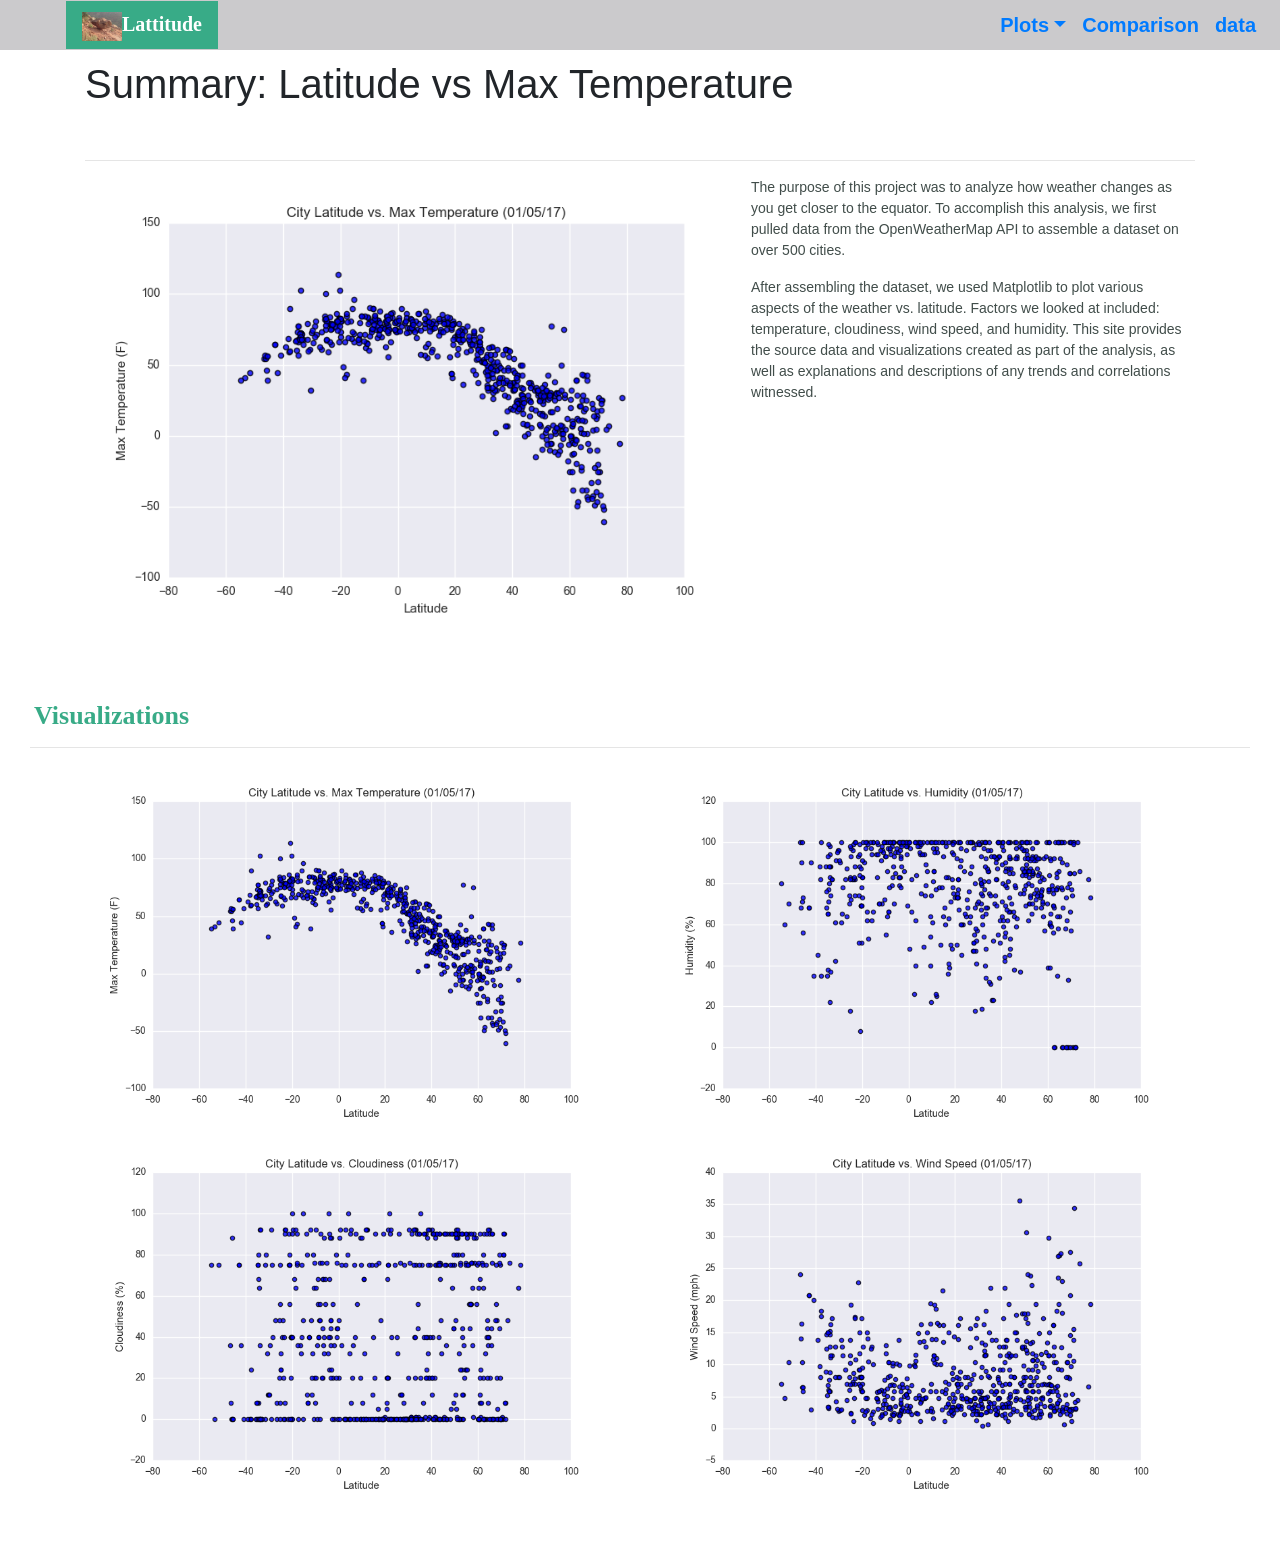
<file: index.html>
<!DOCTYPE html>
<html>
<head>
  <meta charset="UTF-8">
  <meta name="viewport" content="width=device-width, initial-scale=1"> 
  <meta http-equiv="X-UA-Compatible" content="ie=edge">
  <title>Weather Changes </title>
  <link rel="stylesheet" href="https://maxcdn.bootstrapcdn.com/bootstrap/4.0.0/css/bootstrap.min.css" integrity="sha384-Gn5384xqQ1aoWXA+058RXPxPg6fy4IWvTNh0E263XmFcJlSAwiGgFAW/dAiS6JXm" crossorigin="anonymous">
  <link rel="stylesheet" href="https://maxcdn.bootstrapcdn.com/bootstrap/4.4.1/css/bootstrap.min.css">
  <script src="https://ajax.googleapis.com/ajax/libs/jquery/3.4.1/jquery.min.js"></script>
  <script src="https://cdnjs.cloudflare.com/ajax/libs/popper.js/1.16.0/umd/popper.min.js"></script>
  <script src="https://maxcdn.bootstrapcdn.com/bootstrap/4.4.1/js/bootstrap.min.js"></script> 
	<link rel="stylesheet" type="text/css" href="style.css">
​
</head>

<body>
    <div class="navigation">
      <nav class="navbar fixed-top navbar-expand-lg">
          <a class="navbar-brand" href="index.html"><img src="Resources/assets/images/IMG-1922 (3).jpg" alt="Logo" style="width:40px;">Lattitude</a>
          <button class="navbar-toggler border" type="button" data-toggle="collapse" data-target="#navbarNavDropdown" aria-controls="navbarNavDropdown" aria-expanded="false" aria-label="Toggle navigation">
            <span class="navbar-toggler-icon"></span>
          </button>
    <!--collect the nav bars-->
    <div class="collapse navbar-collapse" id="navbarNavDropdown">
      <ul class="navbar-nav ml-auto">
        <li class="nav-item dropdown">
          <a href="#" class="nav-link dropdown-toggle" data-toggle="dropdown" id="navbarDropdownMenuLink" role="button" aria-haspopup="true" aria-expanded="false">Plots</a>
            <div class="dropdown-menu" aria-labelledby="navbarDropdownMenuLink">
            <a class="dropdown-item" href="temp1.html">Max Temperature</a>
            <a class="dropdown-item" href="humidity.html">Humidity</a>
            <a class="dropdown-item" href="cloudiness.html">Cloudiness</a>
            <a class="dropdown-item" href="wind.html">Wind Speed</a>
          </div>
        </li>
        <li class="nav-item">
          <a class="nav-link" href="comparison.html">Comparison</a>
       </li>
        <li class="nav-item">
          <a class="nav-link" href="data.html">data</a>
        </li>
      </ul>
    </div>
      </nav>
    </div>
    <!--END OF NAV BAR-->
    <!--strat of the container-->
    <div class ="container">
      <div class="row">
        <div class="col-log-7 col-md-12">
          <div class="description-contenet">
           <h1 class="desciption-head"> Summary: Latitude vs Max Temperature </h1>
            <hr>
            <img src="Resources/assets/images/Fig1.png" alt="Latitude vs Max Temperature" class="description-image">
            
              <p>The purpose of this project was to analyze how weather changes as you get closer to the equator. To accomplish this analysis,
               we first pulled data from the OpenWeatherMap API to assemble a dataset on over 500 cities.</p>
              <p>After assembling the dataset, we used Matplotlib to plot various aspects of the weather vs. latitude. Factors we 
              looked at included: temperature, cloudiness, wind speed, and humidity. This site provides the source 
              data and visualizations created as part of the analysis, as well as explanations and descriptions of any trends and correlations witnessed.</p>
          
          </div>
        </div>
      </div>
    </div>
  </div>

<section id="imageNav-area">
  <div class="imageNav-content">
    <h2 class="imageNav-header">Visualizations</h2>
    <hr />
    <div class="container">
<div class="row">
<div class="col-6">
          <a href="temp.html">
    <img src="Resources/assets/images/Fig1.png" alt="Latitude vs. Max Temperature", title="Latitude vs. Max Temperature" class="imageNav-photo">
  </a>
</div>
<div class="col-6">
          <a href="humidity.html">
    <img src="Resources/assets/images/Fig2.png" alt="Latitude vs. Humidity", title="Latitude vs. Humidity" class="imageNav-photo">
    </a>
          </div>
<div class="col-6">
          <a href="cloudiness.html">
    <img src="Resources/assets/images/Fig3.png" alt="Latitude vs. Cloudiness", title="Latitude vs. Cloudiness", class="imageNav-photo">
  </a>
</div>
<div class="col-6">
          <a href="wind.html">
    <img src="Resources/assets/images/Fig4.png" alt="Latitude vs. Wind Speed", title="Latitude vs. Wind Speed", class="imageNav-photo">
  </a>
</div>
      </div>
</div>
  </div>
</section>
</body>
</html>
</file>
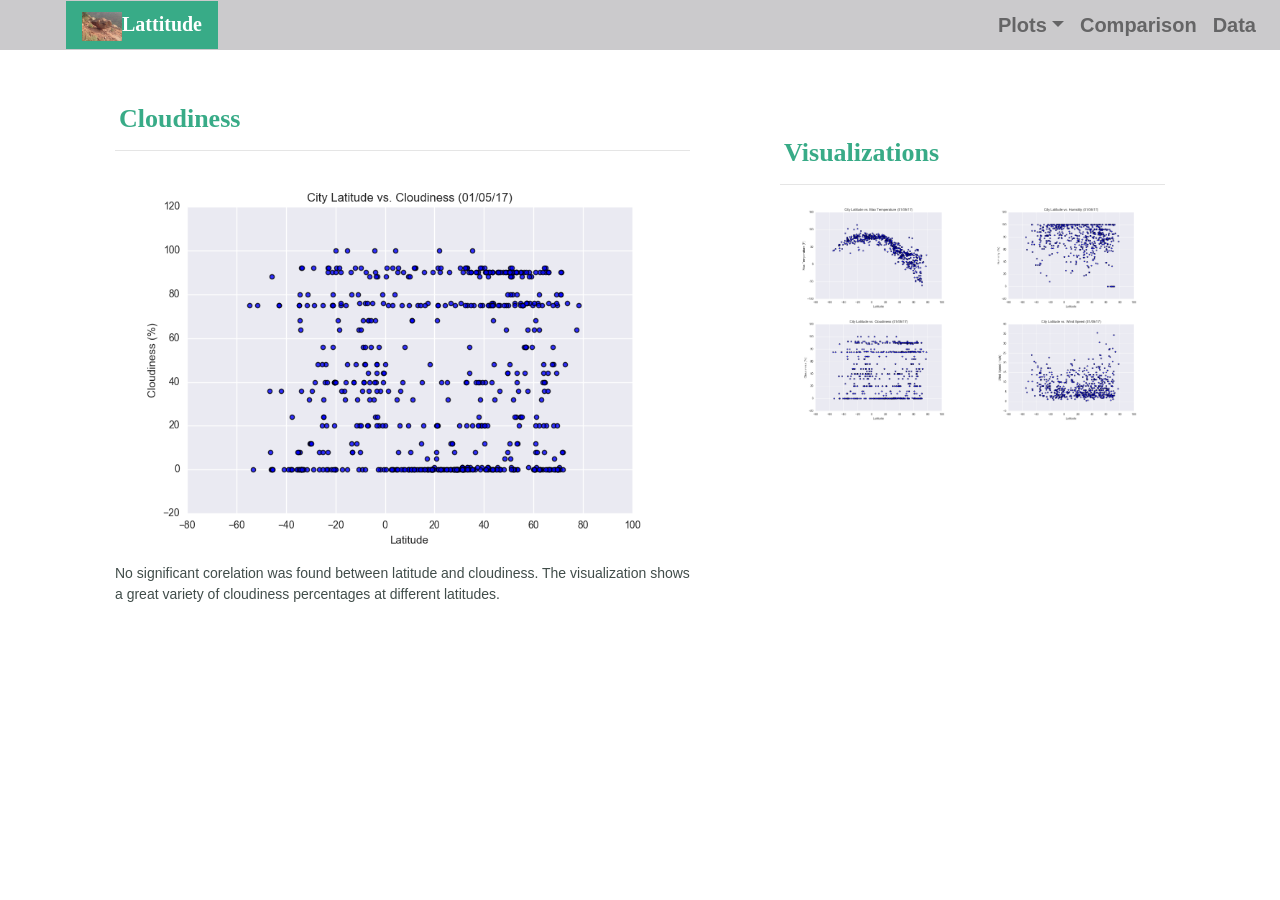
<file: cloudiness.html>
<!DOCTYPE html>
<html lang="en-us">
  <head>
​
    <meta charset="UTF-8">
    <meta name="viewport" content="width=device-width, initial-scale=1">
    <meta http-equiv="X-UA-Compatible" content="ie=edge">
​
    <title>Weather Changes</title>
​
	<link rel="stylesheet" href="https://maxcdn.bootstrapcdn.com/bootstrap/4.0.0/css/bootstrap.min.css" integrity="sha384-Gn5384xqQ1aoWXA+058RXPxPg6fy4IWvTNh0E263XmFcJlSAwiGgFAW/dAiS6JXm" crossorigin="anonymous">
    
	<link rel="stylesheet" type="text/css" href="style.css">
​
  </head>
​
  <body>
    <!-- Start of navbar -->
	<div class="navigation">
    <!-- A grey horizontal navbar that becomes vertical on large screens -->
	  <nav class="navbar fixed-top navbar-expand-lg navbar-light">
        <!-- <a class="navbar-brand" href="index.html">Lattitude</a> -->
        <a class="navbar-brand" href="index.html"><img src="Resources/assets/images/IMG-1922 (3).jpg" alt="Logo" style="width:40px;">Lattitude</a> 
        <button class="navbar-toggler border" type="button" data-toggle="collapse" data-target="#navbarNavDropdown" aria-controls="navbarNavDropdown" aria-expanded="false" aria-label="Toggle navigation">
          <span class="navbar-toggler-icon"></span>
        </button>
​
        <!-- Collect the nav links, forms, and other content for toggling -->
        <div class="collapse navbar-collapse" id="navbarNavDropdown">
          <ul class="navbar-nav ml-auto">
            <li class="nav-item dropdown">
              <a href="#" class="nav-link dropdown-toggle" data-toggle="dropdown" id="navbarDropdownMenuLink" role="button" aria-haspopup="true" aria-expanded="false">Plots</a>
              <div class="dropdown-menu" aria-labelledby="navbarDropdownMenuLink">
                <a class="dropdown-item" href="temp1.html">Max Temperature</a>
                <a class="dropdown-item" href="humidity.html">Humidity</a>
                <a class="dropdown-item" href="cloudiness.html">Cloudiness</a>
                <a class="dropdown-item" href="wind.html">Wind Speed</a>
              </div>
            </li>
            <li class="nav-item">
	<a class="nav-link" href="comparison.html">Comparison</a>
			</li>		  
            <li class="nav-item">
			  <a class="nav-link" href="data.html">Data</a>
			</li>
          </ul>
        </div>
      </nav>
	</div>
    <!-- End of navbar -->
​
    <!-- Start of container -->
    <div class="container">
      <section class="row">
        <div class="col-lg-7 col-md-12">
          <div class="description-content">
            <h1 class="description-header">Cloudiness</h1>
            <hr>
            <img src="Resources/assets/images/Fig3.png" alt="Latitude vs. Cloudiness">
            <p>No significant corelation was found between latitude and cloudiness. The visualization shows a great variety of cloudiness percentages at different latitudes.</p>
          </div>
        </div>
        <div class="col-lg-5 col-md-12">
​
          <!-- Start of Visualizations imageNav Area -->
          <section id="imageNav-area">
            <div class="imageNav-content">
              <h2 class="imageNav-header">Visualizations</h2>
              <hr />
              <div class="container">
			    <div class="row">
				  <div class="col-6">
                    <a href="temp1.html">
				      <img src="Resources/assets/images/Fig1.png" alt="Latitude vs. Max Temperature", title="Latitude vs. Max Temperature" class="imageNav-photo">
				    </a>
				  </div>
				  <div class="col-6">
                    <a href="humidity.html">
				      <img src="Resources/assets/images/Fig2.png" alt="Latitude vs. Humidity", title="Latitude vs. Humidity" class="imageNav-photo">
			        </a>
				  </div>
				  <div class="col-6">
                    <a href="cloudiness.html">
				      <img src="Resources/assets/images/Fig3.png" alt="Latitude vs. Cloudiness", title="Latitude vs. Cloudiness", class="imageNav-photo">
				    </a>
				  </div>
				  <div class="col-6">
                    <a href="wind.html">
				      <img src="Resources/assets/images/Fig4.png" alt="Latitude vs. Wind Speed", title="Latitude vs. Wind Speed", class="imageNav-photo">
				    </a>
				  </div>
                </div>
			  </div>
            </div>
          </section>
          <!-- End of the Visualizations imageNav Area -->
​
        </div>
      </section>
    </div>
    <!-- End of container -->
​
   
​

	<!-- jQuery first, then Popper.js, then Bootstrap JS -->
    <script src="https://code.jquery.com/jquery-3.2.1.slim.min.js" integrity="sha384-KJ3o2DKtIkvYIK3UENzmM7KCkRr/rE9/Qpg6aAZGJwFDMVNA/GpGFF93hXpG5KkN" crossorigin="anonymous"></script>
    <script src="https://cdnjs.cloudflare.com/ajax/libs/popper.js/1.12.9/umd/popper.min.js" integrity="sha384-ApNbgh9B+Y1QKtv3Rn7W3mgPxhU9K/ScQsAP7hUibX39j7fakFPskvXusvfa0b4Q" crossorigin="anonymous"></script>
    <script src="https://maxcdn.bootstrapcdn.com/bootstrap/4.0.0/js/bootstrap.min.js" integrity="sha384-JZR6Spejh4U02d8jOt6vLEHfe/JQGiRRSQQxSfFWpi1MquVdAyjUar5+76PVCmYl" crossorigin="anonymous"></script>
  </body>
​
</html>
</file>
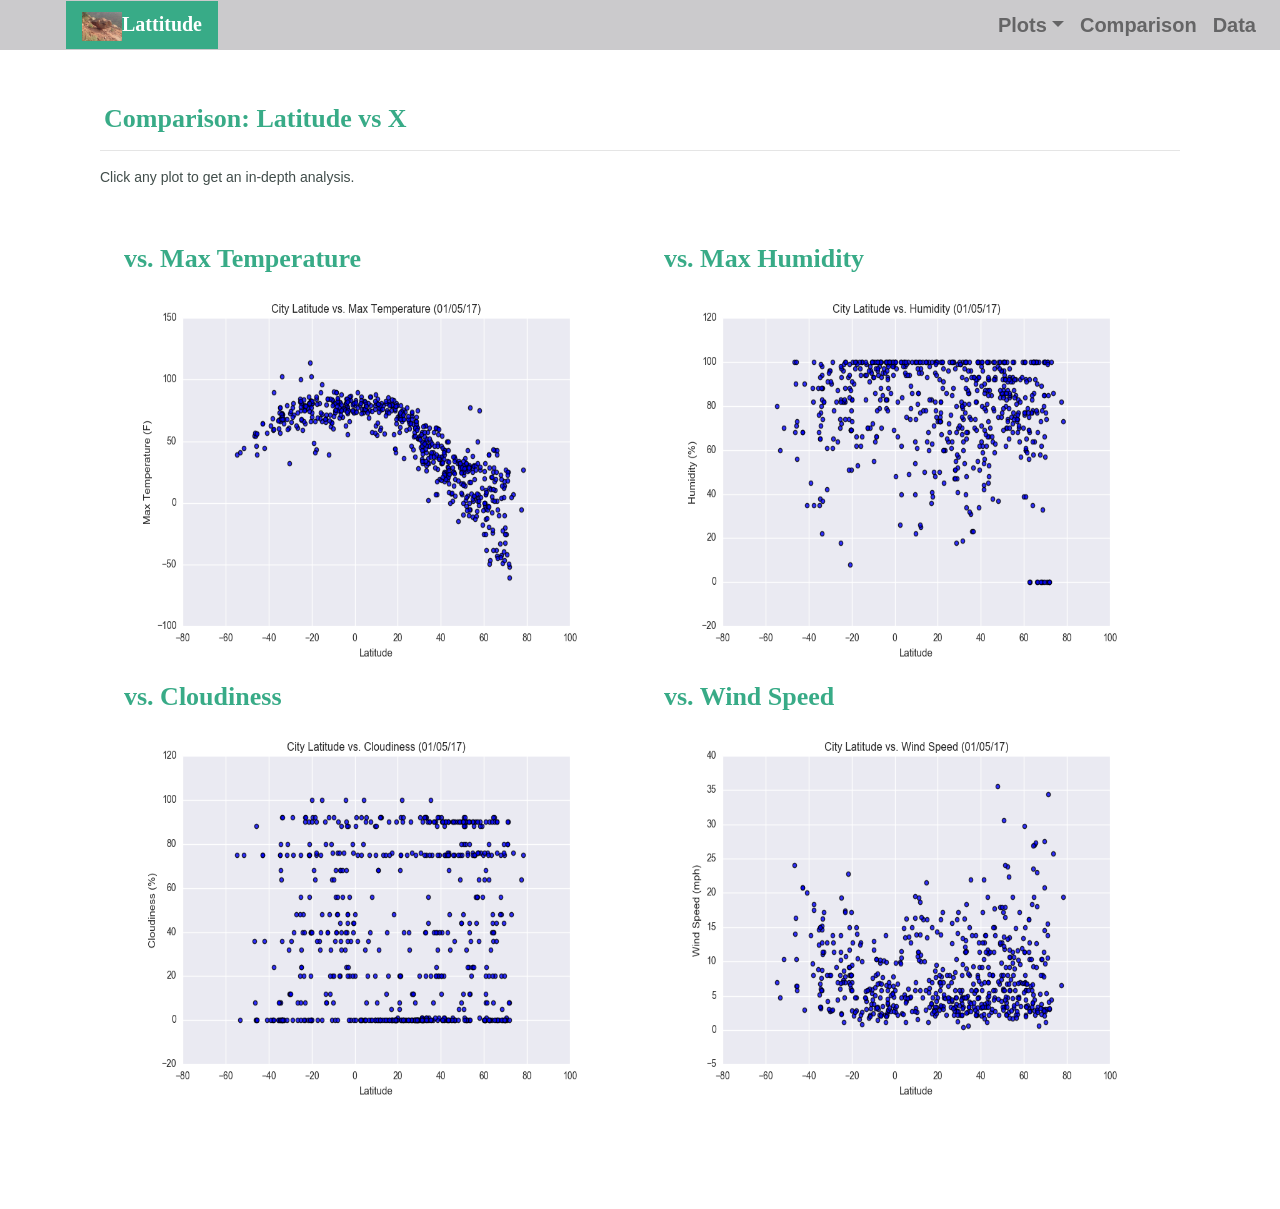
<file: comparison.html>
<!DOCTYPE html>
<html lang="en-us">
  <head>
​
    <meta charset="UTF-8">
    <meta name="viewport" content="width=device-width, initial-scale=1">
    <meta http-equiv="X-UA-Compatible" content="ie=edge">
​
    <title>Weather Changes</title>
​
	<link rel="stylesheet" href="https://maxcdn.bootstrapcdn.com/bootstrap/4.0.0/css/bootstrap.min.css" integrity="sha384-Gn5384xqQ1aoWXA+058RXPxPg6fy4IWvTNh0E263XmFcJlSAwiGgFAW/dAiS6JXm" crossorigin="anonymous">
    
	<link rel="stylesheet" type="text/css" href="style.css">
​
  </head>
​
  <body>
    <!-- Start of navbar -->
	<div class="navigation">
	  <nav class="navbar fixed-top navbar-expand-lg navbar-light">
        <!-- <a class="navbar-brand" href="index.html">Lattitude</a> -->
        <a class="navbar-brand" href="index.html"><img src="Resources/assets/images/IMG-1922 (3).jpg" alt="Logo" style="width:40px;">Lattitude</a>
        <button class="navbar-toggler border" type="button" data-toggle="collapse" data-target="#navbarNavDropdown" aria-controls="navbarNavDropdown" aria-expanded="false" aria-label="Toggle navigation">
          <span class="navbar-toggler-icon"></span>
        </button>
​
        <!-- Collect the nav links, forms, and other content for toggling -->
        <div class="collapse navbar-collapse" id="navbarNavDropdown">
          <ul class="navbar-nav ml-auto">
            <li class="nav-item dropdown">
              <a href="#" class="nav-link dropdown-toggle" data-toggle="dropdown" id="navbarDropdownMenuLink" role="button" aria-haspopup="true" aria-expanded="false">Plots</a>
              <div class="dropdown-menu" aria-labelledby="navbarDropdownMenuLink">
                <a class="dropdown-item" href="temp1.html">Max Temperature</a>
                <a class="dropdown-item" href="humidity.html">Humidity</a>
                <a class="dropdown-item" href="cloudiness.html">Cloudiness</a>
                <a class="dropdown-item" href="wind.html">Wind Speed</a>
              </div>
            </li>
            <li class="nav-item">
			  <a class="nav-link" href="comparison.html">Comparison</a>
			</li>
            <li class="nav-item">
			  <a class="nav-link" href="data.html">Data</a>
			</li>
          </ul>
        </div>
      </nav>
	</div>
    <!-- End of navbar -->
​
    <!-- Start of container -->
    <div class="container">
      <section class="row">
        <div>
          <div class="description-content">
            <h1 class="description-header">Comparison: Latitude vs X</h1>
            <hr>
			<p>Click any plot to get an in-depth analysis.</p>
            <div class="container" style="padding-bottom: 40px;">
			  <div class="row">
				<div class="col-lg-6" style="padding: 20px;">
				  <div class="imageNav-header">vs. Max Temperature</div>
                  <a href="temp1.html">
				    <img src="Resources/assets/images/Fig1.png" alt="Latitude vs. Max Temperature", title="Latitude vs. Max Temperature" class="imageNav-photo">
				  </a>
				</div>
				<div class="col-lg-6" style="padding: 20px;">
				  <div class="imageNav-header">vs. Max Humidity</div>
                  <a href="humidity.html">
				    <img src="Resources/assets/images/Fig2.png" alt="Latitude vs. Humidity", title="Latitude vs. Humidity" class="imageNav-photo">
			      </a>
				</div>
				<div class="col-lg-6" style="padding: 20px;">
				  <div class="imageNav-header">vs. Cloudiness</div>
                  <a href="cloudiness.html">
				    <img src="Resources/assets/images/Fig3.png" alt="Latitude vs. Cloudiness", title="Latitude vs. Cloudiness", class="imageNav-photo">
				  </a>
				</div>
				<div class="col-lg-6" style="padding: 20px;">
				  <div class="imageNav-header">vs. Wind Speed</div>
                  <a href="wind.html">
				    <img src="Resources/assets/images/Fig4.png" alt="Latitude vs. Wind Speed", title="Latitude vs. Wind Speed", class="imageNav-photo">
				  </a>
				</div>
              </div>
			</div>
          </div>

        </div>
      </section>
    </div>
    <!-- End of container -->
​
​

	<!-- jQuery first, then Popper.js, then Bootstrap JS -->
    <script src="https://code.jquery.com/jquery-3.2.1.slim.min.js" integrity="sha384-KJ3o2DKtIkvYIK3UENzmM7KCkRr/rE9/Qpg6aAZGJwFDMVNA/GpGFF93hXpG5KkN" crossorigin="anonymous"></script>
    <script src="https://cdnjs.cloudflare.com/ajax/libs/popper.js/1.12.9/umd/popper.min.js" integrity="sha384-ApNbgh9B+Y1QKtv3Rn7W3mgPxhU9K/ScQsAP7hUibX39j7fakFPskvXusvfa0b4Q" crossorigin="anonymous"></script>
    <script src="https://maxcdn.bootstrapcdn.com/bootstrap/4.0.0/js/bootstrap.min.js" integrity="sha384-JZR6Spejh4U02d8jOt6vLEHfe/JQGiRRSQQxSfFWpi1MquVdAyjUar5+76PVCmYl" crossorigin="anonymous"></script>
  </body>

</html>
</file>
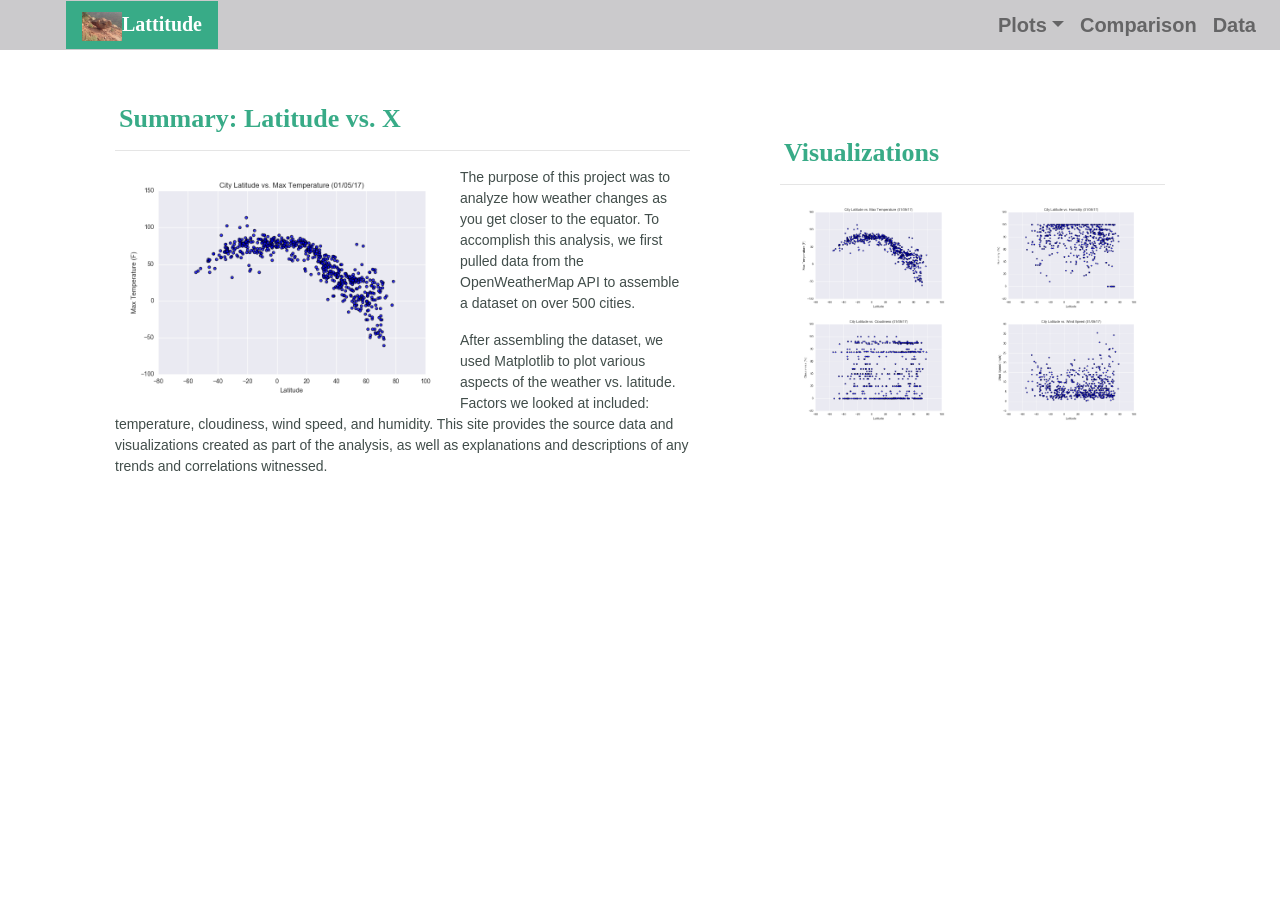
<file: data.html>
<!DOCTYPE html>
<html lang="en-us">
  <head>
​
    <meta charset="UTF-8">
    <meta name="viewport" content="width=device-width, initial-scale=1">
    <meta http-equiv="X-UA-Compatible" content="ie=edge">
​
    <title>Weather Changes</title>
​
	<link rel="stylesheet" href="https://maxcdn.bootstrapcdn.com/bootstrap/4.0.0/css/bootstrap.min.css" integrity="sha384-Gn5384xqQ1aoWXA+058RXPxPg6fy4IWvTNh0E263XmFcJlSAwiGgFAW/dAiS6JXm" crossorigin="anonymous">
    
	<link rel="stylesheet" type="text/css" href="style.css">
​
  </head>
​
  <body>
    <!-- Start of navbar -->
	<div class="navigation">
	  <nav class="navbar fixed-top navbar-expand-lg navbar-light">
        <!-- <a class="navbar-brand" href="index.html">Lattitude</a> -->
        <a class="navbar-brand" href="index.html"><img src="Resources/assets/images/IMG-1922 (3).jpg" alt="Logo" style="width:40px;">Lattitude</a>
        <button class="navbar-toggler border" type="button" data-toggle="collapse" data-target="#navbarNavDropdown" aria-controls="navbarNavDropdown" aria-expanded="false" aria-label="Toggle navigation">
          <span class="navbar-toggler-icon"></span>
        </button>
​
        <!-- Collect the nav links, forms, and other content for toggling -->
        <div class="collapse navbar-collapse" id="navbarNavDropdown">
          <ul class="navbar-nav ml-auto">
            <li class="nav-item dropdown">
              <a href="#" class="nav-link dropdown-toggle" data-toggle="dropdown" id="navbarDropdownMenuLink" role="button" aria-haspopup="true" aria-expanded="false">Plots</a>
              <div class="dropdown-menu" aria-labelledby="navbarDropdownMenuLink">
                <a class="dropdown-item" href="temp1.html">Max Temperature</a>
                <a class="dropdown-item" href="humidity.html">Humidity</a>
                <a class="dropdown-item" href="cloudiness.html">Cloudiness</a>
                <a class="dropdown-item" href="wind.html">Wind Speed</a>
              </div>
            </li>
            <li class="nav-item">
			  <a class="nav-link" href="comparison.html">Comparison</a> 
			</li>
            <li class="nav-item">
			  <a class="nav-link" href="data.html">Data</a>
			</li>
          </ul>
        </div>
      </nav>
	</div>
    <!-- End of navbar -->
​
  <!-- Start of container -->
    <div class="container">
      <section class="row">
        <div class="col-lg-7 col-md-12">
          <div class="description-content">
            <h1 class="description-header">Summary: Latitude vs. X</h1>
            <hr>
            <img src="Resources/assets/images/Fig1.png" alt="Latitude vs. Max Temperature" class="description-image">
            <p>The purpose of this project was to analyze how weather changes as you get closer to the equator. To accomplish this analysis, we first pulled data from the OpenWeatherMap API to assemble a dataset on over 500 cities.</p>
            <p>After assembling the dataset, we used Matplotlib to plot various aspects of the weather vs. latitude. Factors we looked at included: temperature, cloudiness, wind speed, and humidity. This site provides the source data and visualizations created as part of the analysis, as well as explanations and descriptions of any trends and correlations witnessed.</p>
          </div>
        </div>
        <div class="col-lg-5 col-md-12">
​
          <!-- Start of Visualizations imageNav Area -->
          <section id="imageNav-area">
            <div class="imageNav-content">
              <h2 class="imageNav-header">Visualizations</h2>
              <hr />
              <div class="container">
			    <div class="row">
				  <div class="col-6">
                    <a href="temp1.html">
				      <img src="Resources/assets/images/Fig1.png" alt="Latitude vs. Max Temperature", title="Latitude vs. Max Temperature" class="imageNav-photo">
				    </a>
				  </div>
				  <div class="col-6">
                    <a href="humidity.html">
				      <img src="Resources/assets/images/Fig2.png" alt="Latitude vs. Humidity", title="Latitude vs. Humidity" class="imageNav-photo">
			        </a>
                    </div>
				  <div class="col-6">
                    <a href="cloudiness.html">
				      <img src="Resources/assets/images/Fig3.png" alt="Latitude vs. Cloudiness", title="Latitude vs. Cloudiness", class="imageNav-photo">
				    </a>
				  </div>
				  <div class="col-6">
                    <a href="wind.html">
				      <img src="Resources/assets/images/Fig4.png" alt="Latitude vs. Wind Speed", title="Latitude vs. Wind Speed", class="imageNav-photo">
				    </a>
				  </div>
                </div>
			  </div>
            </div>
          </section>
          <!-- End of the Visualizations imageNav Area -->
​
        </div>
      </section>
    </div>
    <!-- End of container -->
​
​

	<!-- jQuery first, then Popper.js, then Bootstrap JS -->
    <script src="https://code.jquery.com/jquery-3.2.1.slim.min.js" integrity="sha384-KJ3o2DKtIkvYIK3UENzmM7KCkRr/rE9/Qpg6aAZGJwFDMVNA/GpGFF93hXpG5KkN" crossorigin="anonymous"></script>
    <script src="https://cdnjs.cloudflare.com/ajax/libs/popper.js/1.12.9/umd/popper.min.js" integrity="sha384-ApNbgh9B+Y1QKtv3Rn7W3mgPxhU9K/ScQsAP7hUibX39j7fakFPskvXusvfa0b4Q" crossorigin="anonymous"></script>
    <script src="https://maxcdn.bootstrapcdn.com/bootstrap/4.0.0/js/bootstrap.min.js" integrity="sha384-JZR6Spejh4U02d8jOt6vLEHfe/JQGiRRSQQxSfFWpi1MquVdAyjUar5+76PVCmYl" crossorigin="anonymous"></script>
  </body>
​
</html>
</file>
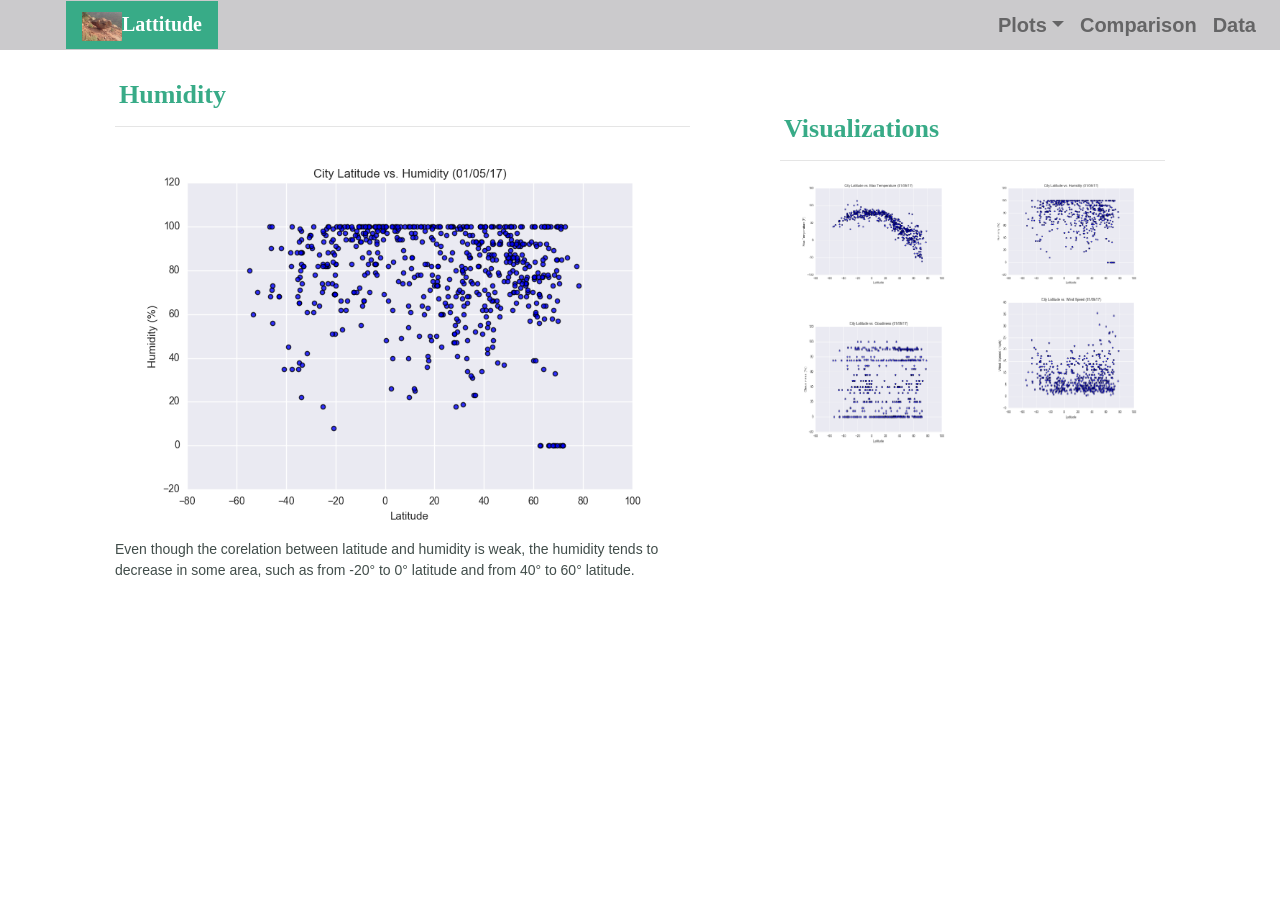
<file: humidity.html>
<!DOCTYPE html>
<html lang="en-us">
  <head>
​
    <meta charset="UTF-8">
    <meta name="viewport" content="width=device-width, initial-scale=1">
    <meta http-equiv="X-UA-Compatible" content="ie=edge">
​
    <title>Weather Changes</title>
​
	<link rel="stylesheet" href="https://maxcdn.bootstrapcdn.com/bootstrap/4.0.0/css/bootstrap.min.css" integrity="sha384-Gn5384xqQ1aoWXA+058RXPxPg6fy4IWvTNh0E263XmFcJlSAwiGgFAW/dAiS6JXm" crossorigin="anonymous">
    
	<link rel="stylesheet" type="text/css" href="style.css">
​
  </head>

  <body>
    <!-- Start of navbar -->
	<div class="navigation">
	  <nav class="navbar fixed-top navbar-expand-lg navbar-light">
        <!-- <a class="navbar-brand" href="index.html">Lattitude</a> -->
        <a class="navbar-brand" href="index.html"><img src="Resources/assets/images/IMG-1922 (3).jpg" alt="Logo" style="width:40px;">Lattitude</a>
        <button class="navbar-toggler border" type="button" data-toggle="collapse" data-target="#navbarNavDropdown" aria-controls="navbarNavDropdown" aria-expanded="false" aria-label="Toggle navigation">
          <span class="navbar-toggler-icon"></span>
        </button>
​
        <!-- Collect the nav links, forms, and other content for toggling -->
        <div class="collapse navbar-collapse" id="navbarNavDropdown">
          <ul class="navbar-nav ml-auto">
            <li class="nav-item dropdown">
              <a href="#" class="nav-link dropdown-toggle" data-toggle="dropdown" id="navbarDropdownMenuLink" role="button" aria-haspopup="true" aria-expanded="false">Plots</a>
              <div class="dropdown-menu" aria-labelledby="navbarDropdownMenuLink">
                <a class="dropdown-item" href="temp1.html">Max Temperature</a>
                <a class="dropdown-item" href="humidity.html">Humidity</a>
                <a class="dropdown-item" href="cloudiness.html">Cloudiness</a>
                <a class="dropdown-item" href="wind.html">Wind Speed</a>
              </div>
            </li>
            <li class="nav-item">
			  <a class="nav-link" href="comparison.html">Comparison</a>
			</li>
            <li class="nav-item">
			  <a class="nav-link" href="data.html">Data</a>
			</li>
          </ul>
        </div>
      </nav>
	</div>

    <!-- End of navbar -->

    <!-- Start of container -->
    <div class="container">
      <section class="row">
        <div class="col-lg-7 col-md-12">
          <div class="description-content">
            <h1 class="description-header">Humidity</h1>
            <hr>
            <img src="Resources/assets/images/Fig2.png" alt="Latitude vs. Humidity">
            <p>Even though the corelation between latitude and humidity is weak, the humidity tends to decrease in some area, such as from -20&deg to 0&deg latitude and from 40&deg to 60&deg latitude.</p>
          </div>
        </div>
        <div class="col-lg-5 col-md-12">
​
          <!-- Start of Visualizations imageNav Area -->
          <section id="imageNav-area">
            <div class="imageNav-content">
              <h2 class="imageNav-header">Visualizations</h2>
              <hr />
              <div class="container">
			    <div class="row">
				  <div class="col-6">
                    <a href="temp1.html">
				      <img src="Resources/assets/images/Fig1.png" alt="Latitude vs. Max Temperature", title="Latitude vs. Max Temperature" class="imageNav-photo">
				    </a>
				  </div>
				  <div class="col-6">
                    <a href="humidity.html">
				      <img src="Resources/assets/images/Fig2.png" alt="Latitude vs. Humidity", title="Latitude vs. Humidity" class="imageNav-photo">
			        </a>
				  </div>
				  <div class="col-6">
​                   <a href="cloudiness.html">
				      <img src="Resources/assets/images/Fig3.png" alt="Latitude vs. Cloudiness", title="Latitude vs. Cloudiness", class="imageNav-photo">
				    </a>
				  </div>
				  <div class="col-6">
                    <a href="wind.html">
				      <img src="Resources/assets/images/Fig4.png" alt="Latitude vs. Wind Speed", title="Latitude vs. Wind Speed", class="imageNav-photo">
				    </a>
				  </div>
                </div>
			  </div>
            </div>
          </section>
          <!-- End of the Visualizations imageNav Area -->
​
        </div>
      </section>
    </div>
    <!-- End of container -->

	<!-- jQuery first, then Popper.js, then Bootstrap JS -->
    <script src="https://code.jquery.com/jquery-3.2.1.slim.min.js" integrity="sha384-KJ3o2DKtIkvYIK3UENzmM7KCkRr/rE9/Qpg6aAZGJwFDMVNA/GpGFF93hXpG5KkN" crossorigin="anonymous"></script>
    <script src="https://cdnjs.cloudflare.com/ajax/libs/popper.js/1.12.9/umd/popper.min.js" integrity="sha384-ApNbgh9B+Y1QKtv3Rn7W3mgPxhU9K/ScQsAP7hUibX39j7fakFPskvXusvfa0b4Q" crossorigin="anonymous"></script>
    <script src="https://maxcdn.bootstrapcdn.com/bootstrap/4.0.0/js/bootstrap.min.js" integrity="sha384-JZR6Spejh4U02d8jOt6vLEHfe/JQGiRRSQQxSfFWpi1MquVdAyjUar5+76PVCmYl" crossorigin="anonymous"></script>
  </body>
​
</html>
</file>
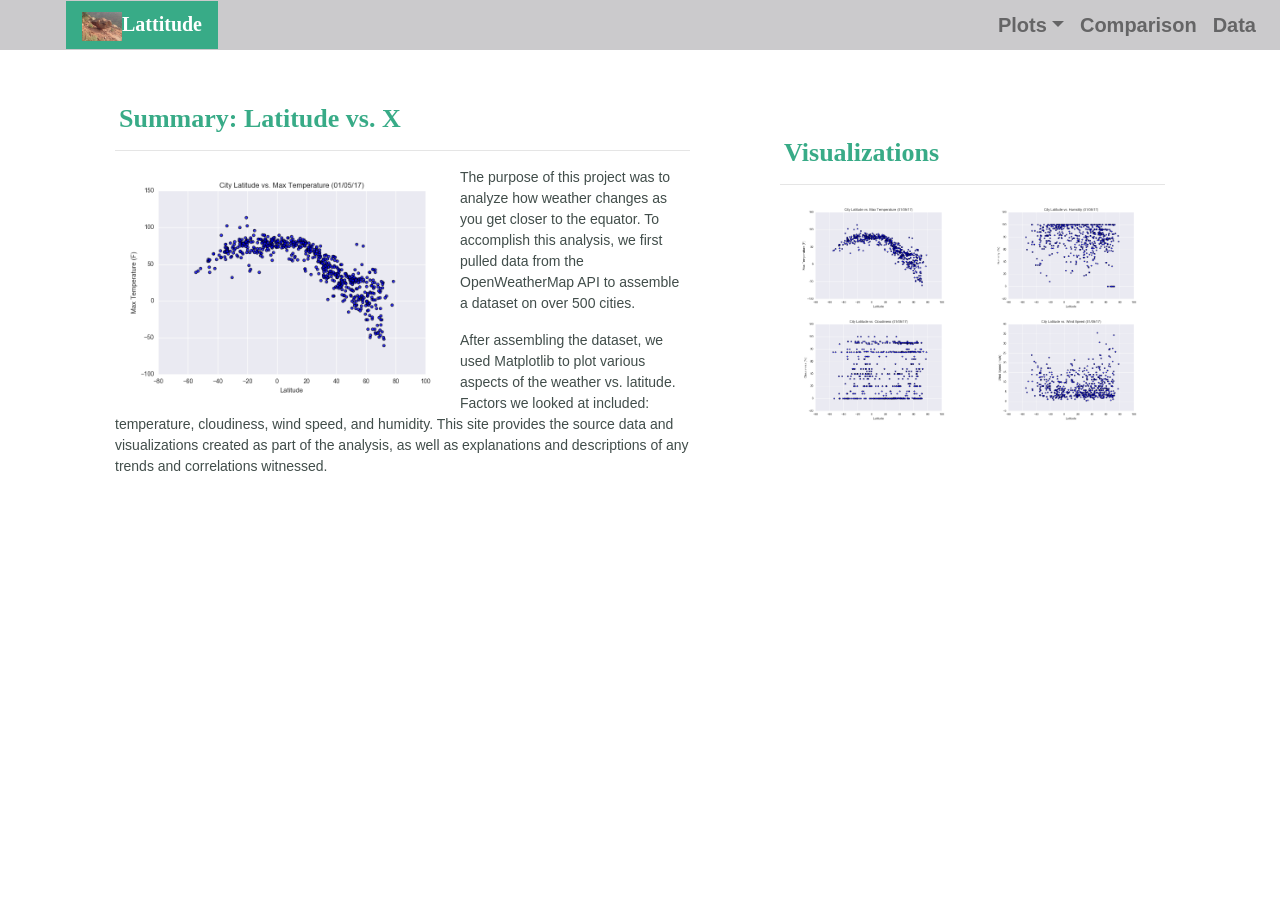
<file: temp1.html>
<!DOCTYPE html>
<html lang="en-us">
  <head>
​
    <meta charset="UTF-8">
    <meta name="viewport" content="width=device-width, initial-scale=1">
    <meta http-equiv="X-UA-Compatible" content="ie=edge">
​
    <title>Weather Changes</title>
​
	<link rel="stylesheet" href="https://maxcdn.bootstrapcdn.com/bootstrap/4.0.0/css/bootstrap.min.css" integrity="sha384-Gn5384xqQ1aoWXA+058RXPxPg6fy4IWvTNh0E263XmFcJlSAwiGgFAW/dAiS6JXm" crossorigin="anonymous">
  <link rel="stylesheet" href="https://maxcdn.bootstrapcdn.com/bootstrap/4.4.1/css/bootstrap.min.css">
	<link rel="stylesheet" type="text/css" href="style.css">
​
  </head>
​
  <body>
    <!-- Start of navbar -->
	<div class="navigation">
	  <nav class="navbar fixed-top navbar-expand-lg navbar-light">
        <!-- <a class="navbar-brand" href="index.html">Lattitude</a> -->
        <a class="navbar-brand" href="index.html"><img src="Resources/assets/images/IMG-1922 (3).jpg" alt="Logo" style="width:40px;">Lattitude</a>
        <button class="navbar-toggler border" type="button" data-toggle="collapse" data-target="#navbarNavDropdown" aria-controls="navbarNavDropdown" aria-expanded="false" aria-label="Toggle navigation">
          <span class="navbar-toggler-icon"></span>
        </button>
​
        <!-- Collect the nav links, forms, and other content for toggling -->
        <div class="collapse navbar-collapse" id="navbarNavDropdown">
          <ul class="navbar-nav ml-auto">
            <li class="nav-item dropdown">
              <a href="#" class="nav-link dropdown-toggle" data-toggle="dropdown" id="navbarDropdownMenuLink" role="button" aria-haspopup="true" aria-expanded="false">Plots</a>
              <div class="dropdown-menu" aria-labelledby="navbarDropdownMenuLink">
                <a class="dropdown-item" href="temp1.html">Max Temperature</a>
                <a class="dropdown-item" href="humidity.html">Humidity</a>
                <a class="dropdown-item" href="cloudiness.html">Cloudiness</a>
                <a class="dropdown-item" href="wind.html">Wind Speed</a>
              </div>
            </li>
            <li class="nav-item">
			  <a class="nav-link" href="comparison.html">Comparison</a> 
			</li>
            <li class="nav-item">
			  <a class="nav-link" href="data.html">Data</a>
			</li>
          </ul>
        </div>
      </nav>
	</div>
    <!-- End of navbar -->
​
  <!-- Start of container -->
    <div class="container">
      <section class="row">
        <div class="col-lg-7 col-md-12">
          <div class="description-content">
            <h1 class="description-header">Summary: Latitude vs. X</h1>
            <hr>
            <img src="Resources/assets/images/Fig1.png" alt="Latitude vs. Max Temperature" class="description-image">
            <p>The purpose of this project was to analyze how weather changes as you get closer to the equator. To accomplish this analysis, we first pulled data from the OpenWeatherMap API to assemble a dataset on over 500 cities.</p>
            <p>After assembling the dataset, we used Matplotlib to plot various aspects of the weather vs. latitude. Factors we looked at included: temperature, cloudiness, wind speed, and humidity. This site provides the source data and visualizations created as part of the analysis, as well as explanations and descriptions of any trends and correlations witnessed.</p>
          </div>
        </div>
        <div class="col-lg-5 col-md-12">
​
          <!-- Start of Visualizations imageNav Area -->
          <section id="imageNav-area">
            <div class="imageNav-content">
              <h2 class="imageNav-header">Visualizations</h2>
              <hr />
              <div class="container">
			    <div class="row">
				  <div class="col-6">
                    <a href="temp1.html">
				      <img src="Resources/assets/images/Fig1.png" alt="Latitude vs. Max Temperature", title="Latitude vs. Max Temperature" class="imageNav-photo">
				    </a>
				  </div>
				  <div class="col-6">
                    <a href="humidity.html">
				      <img src="Resources/assets/images/Fig2.png" alt="Latitude vs. Humidity", title="Latitude vs. Humidity" class="imageNav-photo">
			        </a>
                    </div>
				  <div class="col-6">
                    <a href="cloudiness.html">
				      <img src="Resources/assets/images/Fig3.png" alt="Latitude vs. Cloudiness", title="Latitude vs. Cloudiness", class="imageNav-photo">
				    </a>
				  </div>
				  <div class="col-6">
                    <a href="wind.html">
				      <img src="Resources/assets/images/Fig4.png" alt="Latitude vs. Wind Speed", title="Latitude vs. Wind Speed", class="imageNav-photo">
				    </a>
				  </div>
                </div>
			  </div>
            </div>
          </section>
          <!-- End of the Visualizations imageNav Area -->
​
        </div>
      </section>
    </div>
    <!-- End of container -->
​
​

	<!-- jQuery first, then Popper.js, then Bootstrap JS -->
    <script src="https://code.jquery.com/jquery-3.2.1.slim.min.js" integrity="sha384-KJ3o2DKtIkvYIK3UENzmM7KCkRr/rE9/Qpg6aAZGJwFDMVNA/GpGFF93hXpG5KkN" crossorigin="anonymous"></script>
    <script src="https://cdnjs.cloudflare.com/ajax/libs/popper.js/1.12.9/umd/popper.min.js" integrity="sha384-ApNbgh9B+Y1QKtv3Rn7W3mgPxhU9K/ScQsAP7hUibX39j7fakFPskvXusvfa0b4Q" crossorigin="anonymous"></script>
    <script src="https://maxcdn.bootstrapcdn.com/bootstrap/4.0.0/js/bootstrap.min.js" integrity="sha384-JZR6Spejh4U02d8jOt6vLEHfe/JQGiRRSQQxSfFWpi1MquVdAyjUar5+76PVCmYl" crossorigin="anonymous"></script>
  </body>
​
</html>
</file>
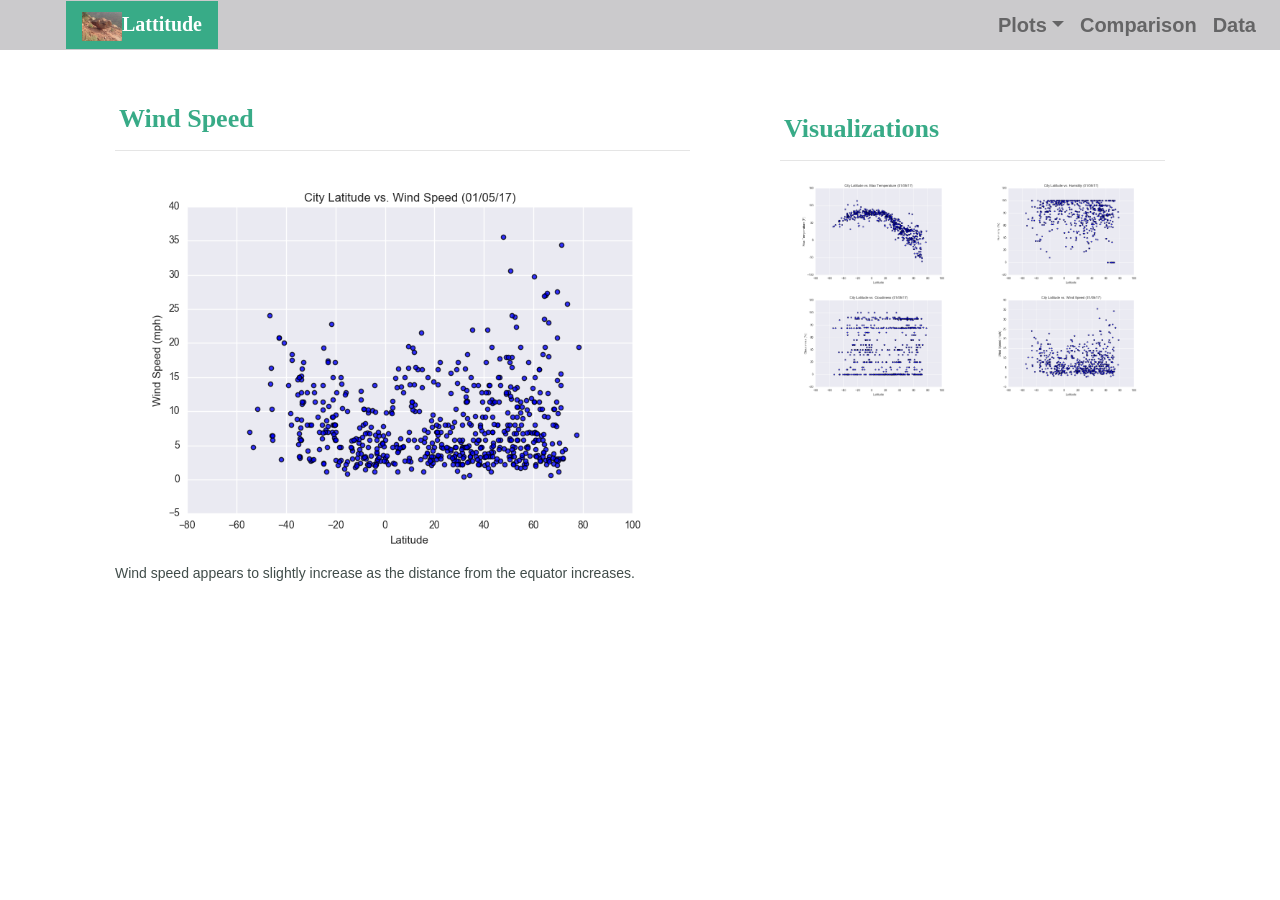
<file: wind.html>
<!DOCTYPE html>
<html lang="en-us">
  <head>
​
    <meta charset="UTF-8">
    <meta name="viewport" content="width=device-width, initial-scale=1">
    <meta http-equiv="X-UA-Compatible" content="ie=edge">
​
    <title>Weather Changes</title>
​
	<link rel="stylesheet" href="https://maxcdn.bootstrapcdn.com/bootstrap/4.0.0/css/bootstrap.min.css" integrity="sha384-Gn5384xqQ1aoWXA+058RXPxPg6fy4IWvTNh0E263XmFcJlSAwiGgFAW/dAiS6JXm" crossorigin="anonymous">
    
	<link rel="stylesheet" type="text/css" href="style.css">
​
  </head>
​
  <body>
    <!-- Start of navbar -->
	<div class="navigation">
	  <nav class="navbar fixed-top navbar-expand-lg navbar-light">
        <!-- <a class="navbar-brand" href="index.html">Lattitude</a> -->
        <a class="navbar-brand" href="index.html"><img src="Resources/assets/images/IMG-1922 (3).jpg" alt="Logo" style="width:40px;">Lattitude</a>
        <button class="navbar-toggler border" type="button" data-toggle="collapse" data-target="#navbarNavDropdown" aria-controls="navbarNavDropdown" aria-expanded="false" aria-label="Toggle navigation">
          <span class="navbar-toggler-icon"></span>
        </button>
​
        <!-- Collect the nav links, forms, and other content for toggling -->
        <div class="collapse navbar-collapse" id="navbarNavDropdown">
          <ul class="navbar-nav ml-auto">
            <li class="nav-item dropdown">
              <a href="#" class="nav-link dropdown-toggle" data-toggle="dropdown" id="navbarDropdownMenuLink" role="button" aria-haspopup="true" aria-expanded="false">Plots</a>
              <div class="dropdown-menu" aria-labelledby="navbarDropdownMenuLink">
                <a class="dropdown-item" href="temp1.html">Max Temperature</a>
                <a class="dropdown-item" href="humidity.html">Humidity</a>
                <a class="dropdown-item" href="cloudiness.html">Cloudiness</a>
                <a class="dropdown-item" href="wind.html">Wind Speed</a>
              </div>
            </li>
            <li class="nav-item">
			  <a class="nav-link" href="comparison.html">Comparison</a>
			</li>
            <li class="nav-item">
			  <a class="nav-link" href="data.html">Data</a>
			</li>
          </ul>
        </div>
      </nav>
	</div>
    <!-- End of navbar -->
​
    <!-- Start of container -->
    <div class="container">
      <section class="row">
        <div class="col-lg-7 col-md-12">
          <div class="description-content">
            <h1 class="description-header">Wind Speed</h1>
            <hr>
            <img src="Resources/assets/images/Fig4.png" alt="Latitude vs. Wind Speed">
            <p>Wind speed appears to slightly increase as the distance from the equator increases.</p>
          </div>
        </div>
        <div class="col-lg-5 col-md-12">

          <!-- Start of Visualizations imageNav Area -->
          <section id="imageNav-area">
            <div class="imageNav-content">
              <h2 class="imageNav-header">Visualizations</h2>
              <hr />
              <div class="container">
			    <div class="row">
				  <div class="col-6">
                    <a href="temp1.html">
				      <img src="Resources/assets/images/Fig1.png" alt="Latitude vs. Max Temperature", title="Latitude vs. Max Temperature" class="imageNav-photo">
				    </a>
				  </div>
				  <div class="col-6">
                    <a href="humidity.html">
				      <img src="Resources/assets/images/Fig2.png" alt="Latitude vs. Humidity", title="Latitude vs. Humidity" class="imageNav-photo">
			        </a>
				  </div>
				  <div class="col-6">
                    <a href="cloudiness.html">
				      <img src="Resources/assets/images/Fig3.png" alt="Latitude vs. Cloudiness", title="Latitude vs. Cloudiness", class="imageNav-photo">
				    </a>
				  </div>
				  <div class="col-6">
                    <a href="wind.html">
				      <img src="Resources/assets/images/Fig4.png" alt="Latitude vs. Wind Speed", title="Latitude vs. Wind Speed", class="imageNav-photo">
				    </a>
				  </div>
                </div>
			  </div>
            </div>
          </section>
          <!-- End of the Visualizations imageNav Area -->

          </div>
      </section>
    </div>
    <!-- End of container -->
	<!-- jQuery first, then Popper.js, then Bootstrap JS -->
    <script src="https://code.jquery.com/jquery-3.2.1.slim.min.js" integrity="sha384-KJ3o2DKtIkvYIK3UENzmM7KCkRr/rE9/Qpg6aAZGJwFDMVNA/GpGFF93hXpG5KkN" crossorigin="anonymous"></script>
    <script src="https://cdnjs.cloudflare.com/ajax/libs/popper.js/1.12.9/umd/popper.min.js" integrity="sha384-ApNbgh9B+Y1QKtv3Rn7W3mgPxhU9K/ScQsAP7hUibX39j7fakFPskvXusvfa0b4Q" crossorigin="anonymous"></script>
    <script src="https://maxcdn.bootstrapcdn.com/bootstrap/4.0.0/js/bootstrap.min.js" integrity="sha384-JZR6Spejh4U02d8jOt6vLEHfe/JQGiRRSQQxSfFWpi1MquVdAyjUar5+76PVCmYl" crossorigin="anonymous"></script>
  </body>
​
</html>
</file>
<file: style.css>
style.css



body{
    background-color: #EDEDED; 
}

.desciption-head {
	line-height: 3;
}
.navbar{
    max-height: 50px; 
	background-color: #cbcacc; 
	font-size: 20px; 
	margin-right: auto;
	font-weight: bold;
}

.navigation .navbar-brand{
	color: white; 
	margin-left: 50px; 
	padding: inherit; 
	font-weight: bold; 
	background-color: #38ab87;
	font-family: Georgia, Times, "Times New Roman", serif;
}

.dropdown-item{
	color: #30615c; 
	font-weight: bold;
	font-size: 15;
}

.dropdown-menu .dropdown-item:hover, .dropdown-menu .dropdown-item:active{
    background-color:#adc7c4; 
}

.nav-link:hover{
    background-color:#adc7c4;
}
.title {
	color: #38ab87;;
}

/* Media Queries */
@media (max-width: 991.98px){
.navbar-expand-lg{
	background-color: #38ab87;
}
.navbar{
    max-height: none; 
    padding: inherit;
}
.navbar div{
    margin: inherit; 
    background-color: white;  
}
.navbar-brand{
    padding: 10px; 
}

button{
    margin-left: auto; 
}

button:focus {
    outline: 1px dotted;
}
}

.description-content {
	margin-top: 30px;
	margin-bottom: 60px;
	padding: 10px 30px 5px;
	color: black;
	background-color: white;
}

.imageNav-content {
	margin-top: 40px;
	margin-bottom: 20px;
	padding: 10px 30px 40px;
	color: black;
	background-color: white;
}
.description-header, .imageNav-header {
	padding-top: 15px; 
	padding-left: 4px;
	color: #38ab87;
	font-size: 26px;
	font-weight: bold;
	font-family: Georgia, Times, "Times New Roman", serif;
}

img{
	width: 100%;
	height: 100%;
}

.description-image {
	float: left;
	width: 60%;
	height: 60%;
}

p{
	color: #414d4a;
	font-size: 14px;
	font-family: Arial, Helvetica, sans-serif;
}


.active, .imageNav-photo:hover{
    border-color:#38ab87;
    border-style: solid; 
}
</file>
